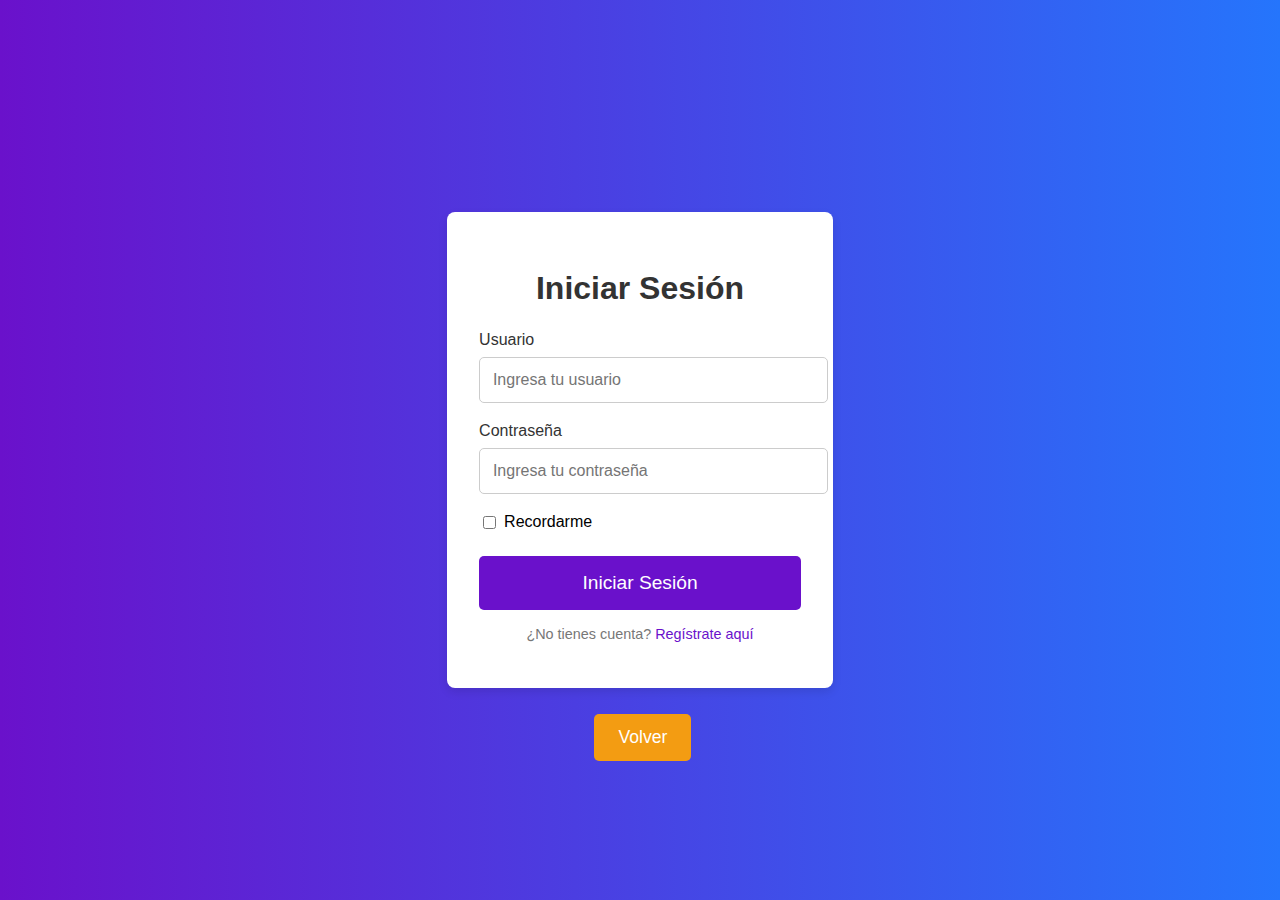
<file: Alonzo/Login.html>
<!DOCTYPE html>
<html lang="es">
<head>
    <meta charset="UTF-8">
    <meta name="viewport" content="width=device-width, initial-scale=1.0">
    <title>Iniciar Sesión</title>
    <link rel="stylesheet" href="Estilos/Login.css">
</head>
<body>
    <section class="login-section">
        <div class="login-container">
            <h2>Iniciar Sesión</h2>
            <form action="#" method="POST">
                <div class="input-group">
                    <label for="username">Usuario</label>
                    <input type="text" id="username" name="username" placeholder="Ingresa tu usuario" required>
                </div>
                <div class="input-group">
                    <label for="password">Contraseña</label>
                    <input type="password" id="password" name="password" placeholder="Ingresa tu contraseña" required>
                </div>
                <div class="remember-me">
                    <input type="checkbox" id="remember-me" name="remember-me">
                    <label for="remember-me">Recordarme</label>
                </div>
                <button type="submit" class="btn">Iniciar Sesión</button>
            </form>
            <div class="register-link">
                <p>¿No tienes cuenta? <a href="registro.html">Regístrate aquí</a></p>
            </div>
        </div>
    </section>

<div class="back-button-container">
    <a href="index.html" class="back-btn">Volver</a>
</div>


</body>
</html>
</file>
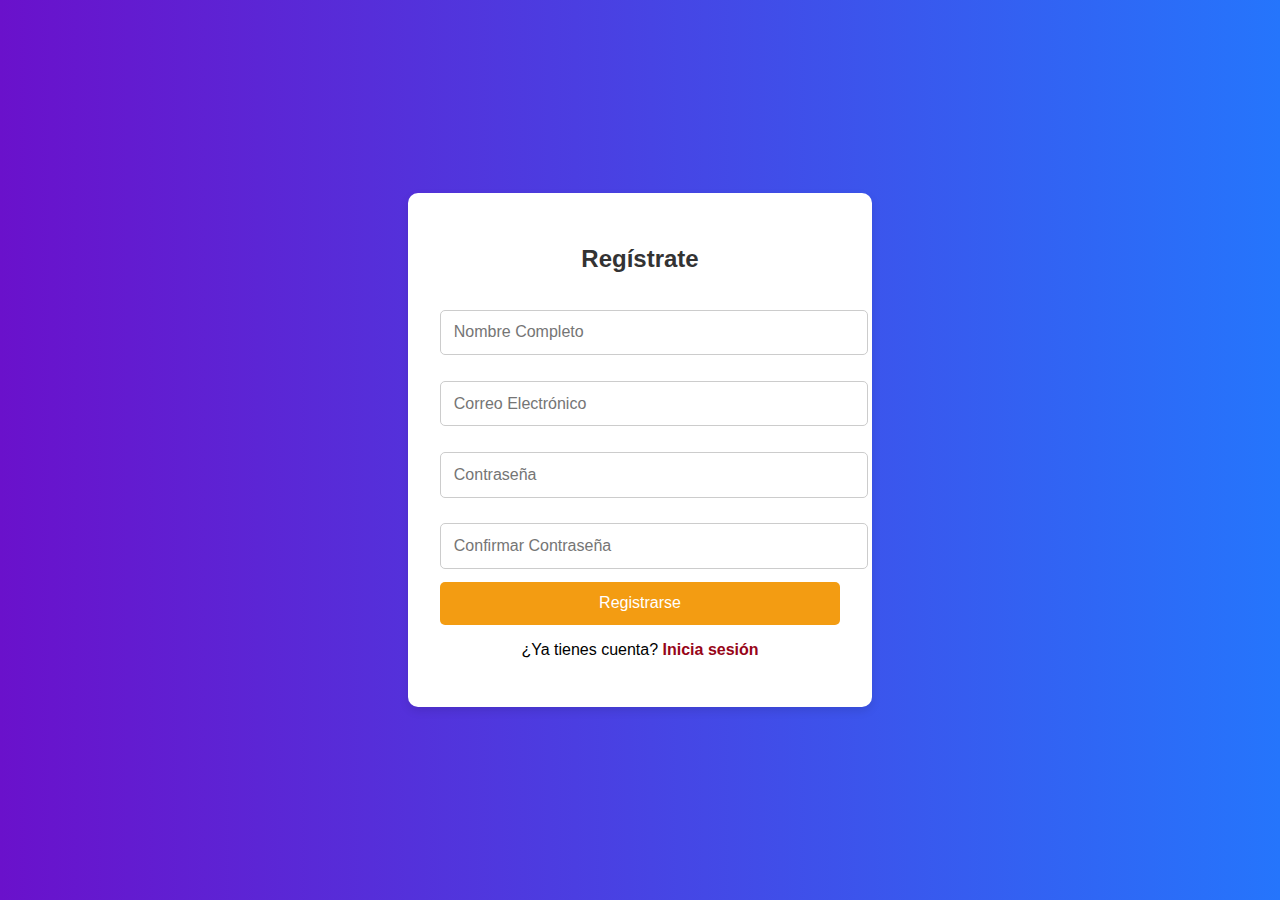
<file: Alonzo/registro.html>
<!DOCTYPE html>
<html lang="es">
<head>
    <meta charset="UTF-8">
    <meta name="viewport" content="width=device-width, initial-scale=1.0">
    <title>Registro de Usuario</title>
    <link rel="stylesheet" href="Estilos/registro.css">
</head>
<body>
    <div class="form-container">
        <div class="form-box">
            <h2>Regístrate</h2>
            <form action="#" method="POST">
                <input type="text" placeholder="Nombre Completo" required>
                <input type="email" placeholder="Correo Electrónico" required>
                <input type="password" placeholder="Contraseña" required>
                <input type="password" placeholder="Confirmar Contraseña" required>
                <button type="submit" class="btn">Registrarse</button>
            </form>
            <p class="switch-form">
                ¿Ya tienes cuenta? <a href="Login.html">Inicia sesión</a>
            </p>
        </div>
    </div>
</body>
</html>
</file>
<file: Alonzo/Estilos/Login.css>
body {
    font-family: 'Arial', sans-serif;
    margin: 0;
    padding: 0;
    background: linear-gradient(to right, #6a11cb, #2575fc);
    display: flex;
    justify-content: center;
    align-items: center;
    height: 100vh;
}

.login-section {
    display: flex;
    justify-content: center;
    align-items: center;
    height: 100%;
}

.login-container {
    background-color: #fff;
    border-radius: 8px;
    box-shadow: 0 4px 10px rgba(0, 0, 0, 0.1);
    padding: 2rem;
    width: 100%;
    max-width: 400px;
    text-align: center;
}

h2 {
    margin-bottom: 1.5rem;
    color: #333;
    font-size: 2rem;
}

.input-group {
    margin-bottom: 1.2rem;
    text-align: left;
}

.input-group label {
    font-size: 1rem;
    color: #333;
}

.input-group input {
    width: 100%;
    padding: 0.8rem;
    margin-top: 0.5rem;
    border: 1px solid #ccc;
    border-radius: 5px;
    font-size: 1rem;
    outline: none;
    transition: border-color 0.3s ease;
}

.input-group input:focus {
    border-color: #6a11cb;
}

.remember-me {
    display: flex;
    justify-content: flex-start;
    align-items: center;
    margin-bottom: 1.5rem;
}

.remember-me input {
    margin-right: 0.5rem;
}

.btn {
    width: 100%;
    padding: 1rem;
    background-color: #6a11cb;
    color: #fff;
    border: none;
    border-radius: 5px;
    font-size: 1.2rem;
    cursor: pointer;
    transition: background-color 0.3s ease;
}

.btn:hover {
    background-color: #2575fc;
}

.register-link {
    margin-top: 1rem;
    font-size: 0.9rem;
    color: #777;
}

.register-link a {
    color: #6a11cb;
    text-decoration: none;
}

.register-link a:hover {
    text-decoration: underline;
}
.back-button-container {
    margin-top: 1.5rem;
    text-align: center;
}

.back-btn {
    display: inline-block;
    padding: 0.8rem 1.5rem;
    background-color: #f39c12;
    color: #fff;
    text-decoration: none;
    border-radius: 5px;
    font-size: 1.1rem;
    transition: background-color 0.3s ease, transform 0.3s ease;
    margin-top: 551px;
    margin-left: -380px;
}

.back-btn:hover {
    background-color: #e67e22;
    transform: scale(1.05);
}
</file>
<file: Alonzo/Estilos/registro.css>
body {
    font-family: 'Arial', sans-serif;
    background-color: #f4f4f9;
    margin: 0;
    padding: 0;
    background: linear-gradient(to right, #6a11cb, #2575fc);

}

.form-container {
    display: flex;
    justify-content: center;
    align-items: center;
    height: 100vh;
}

.form-box {
    background-color: #fff;
    border-radius: 10px;
    box-shadow: 0 4px 10px rgba(0, 0, 0, 0.1);
    width: 100%;
    max-width: 400px;
    padding: 2rem;
}

h2 {
    text-align: center;
    margin-bottom: 1.5rem;
    color: #333;
}

input[type="email"], input[type="password"], input[type="text"] {
    width: 100%;
    padding: 0.8rem;
    margin: 0.8rem 0;
    border: 1px solid #ccc;
    border-radius: 5px;
    font-size: 1rem;
}

button[type="submit"] {
    width: 100%;
    padding: 0.8rem;
    background-color: #f39c12;
    color: #fff;
    border: none;
    border-radius: 5px;
    font-size: 1rem;
    cursor: pointer;
    transition: background-color 0.3s ease;
}

button[type="submit"]:hover {
    background-color: #e67e22;
}

.switch-form {
    text-align: center;
    margin-top: 1rem;
}

.switch-form a {
    color: #970518;
    text-decoration: none;
    font-weight: bold;
}

.switch-form a:hover {
    text-decoration: underline;
}
</file>
